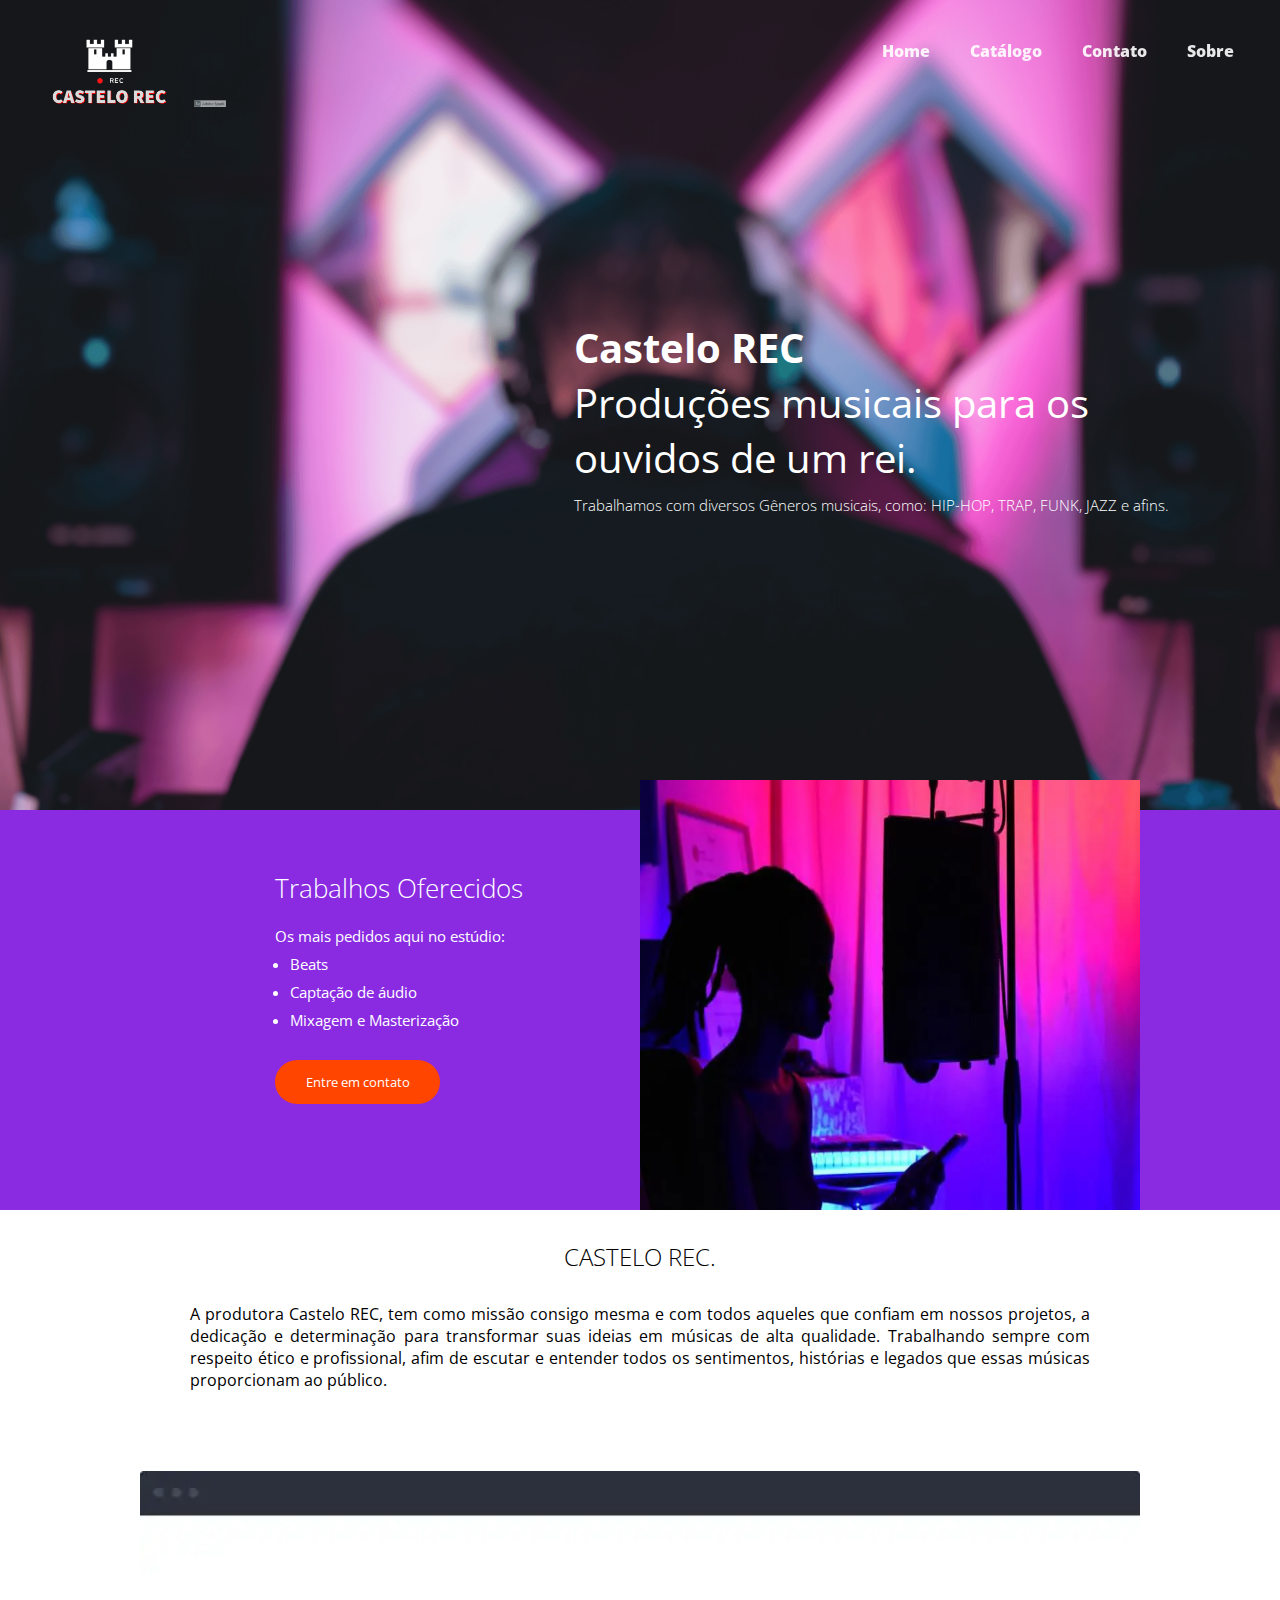
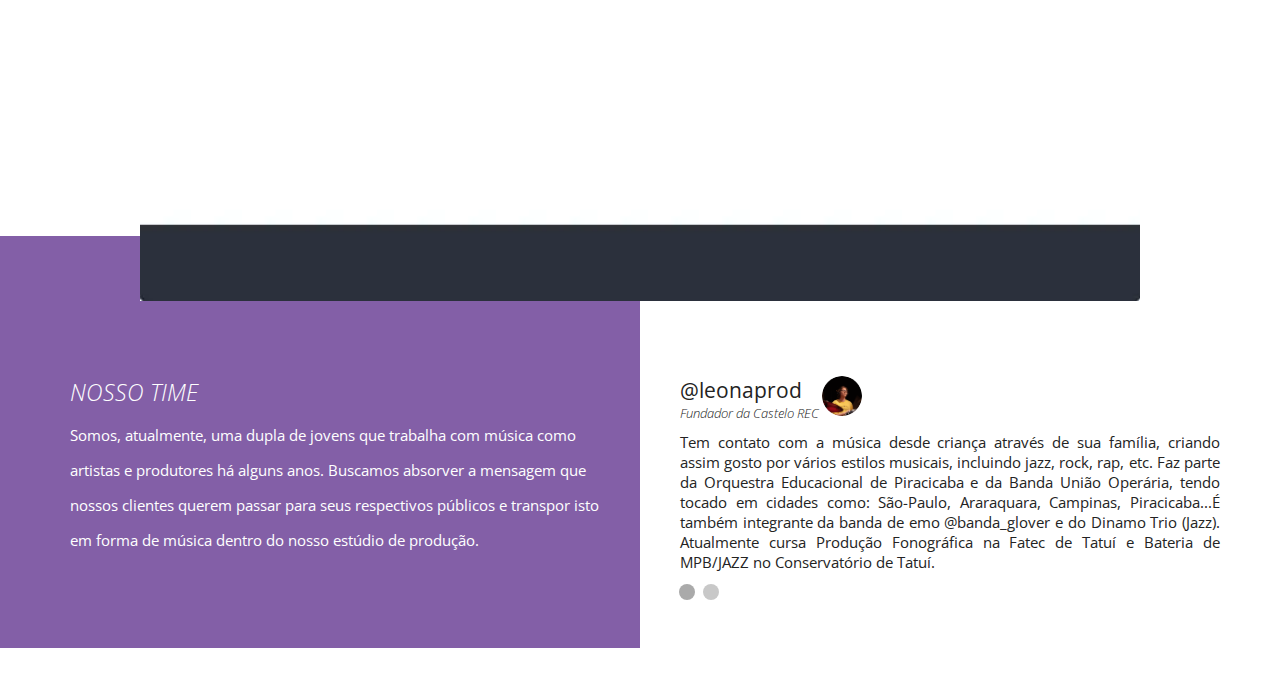
<file: index.html>
<!DOCTYPE html>
<html>
<head>
	<meta http-equiv="X-UA-Compatible" content="IE=edge">
	<meta charset="utf-8">
	<title>CASTELO REC - PRODUÇÕES MUSICAIS</title>
	<link rel="icon" type="image/x-icon" href="imagens/rec-icon.webp">
	<link href="https://fonts.googleapis.com/css?family=Open+Sans:300,400" rel="stylesheet">
	<link rel="stylesheet" type="text/css" href="css/style.css">
	<meta name="description" content="Venha produzir conosco da Castelo_REC..." type="text.css">
	<meta name="keywords" content="palavras, separadas, por, virgula">
	<meta name="viewport" content="width=device-width,initial-scale=1.0,maximum-scale=1.0"/>
</head>
<body>

<header>
	<div class="container">
	<div class="logo"></div><!--logo-->

	<!--menu pc -->
	<nav class="menu-pc">
		<ul>
			<li><a href="index"> Home </a></li>
			<li> <a href="catalogo">Catálogo</a> </li>
			<li><a href="contato"> Contato </a></li>
			<li> <a href="#sobre">Sobre</a> </li>
		</ul>
	</nav>

	<!--menu mobile -->
	<nav class="menu-mobile">
		<ul>
			<li><a href="index"> Home </a></li>
			<li> <a href="catalogo">Catálogo</a> </li>
			<li><a href="contato"> Contato </a></li>
			<li> <a href="#sobre">Sobre</a> </li>
		</ul> 
	</nav>

	<div class="clear"></div><!--clear-->

	<div class="chamada1">
		<h2>Castelo REC</br></h2>
		<h2 style="font-weight: bolder;">Produções musicais para os ouvidos de um rei.</h2>
		<p>Trabalhamos com diversos Gêneros musicais, como: HIP-HOP, TRAP, FUNK, JAZZ e afins.</p>
	</div> <!--chamada1-->

	</div><!--container-->
</header>


<section class="sessao1">
	<div class="container">
		<div class="txt-sessao1">
			<h2 style="font-size:26px; font-weight: 300;">Trabalhos Oferecidos</h2>
			<p style="margin-top: 20px; font-size:15px;">Os mais pedidos aqui no estúdio:</p>
			<ul style="font-size:15px; padding-left: 15px;">
				<li>Beats</li>
				<li>Captação de áudio</li>
				<li>Mixagem e Masterização</li>
			</ul>
			<div class="clear"></div>
			<div class="botao1"><a href="contato" style="text-decoration: none; color: white;">Entre em contato</a></div><!--botao-->
		</div><!--txt-sessao1-->
		<div class="img-sessao1"></div><!--img sessao1-->
		<div class="clear"></div>
	</div><!--container-->
</section><!--sessao1-->

<section id="sobre" class="sessao2">
	<div class="container">
		<h2>CASTELO REC.</h2>
		<p>A produtora Castelo REC, tem como missão consigo mesma e com todos aqueles que confiam em nossos projetos, a dedicação e determinação para transformar suas ideias em músicas de alta qualidade. Trabalhando sempre com respeito ético e profissional, afim de escutar e entender todos os sentimentos, histórias e legados que essas músicas proporcionam ao público.</p>
		<img src="imagens/mockup.webp" style="width:100%; height: auto;">
	</div><!--container-->
</section><!--sessao2-->

<section class="sessao3">
	<div class="pt1">
		<div class="wraper-pt1">
			<h2>NOSSO TIME</h2>
			<p>Somos, atualmente, uma dupla de jovens que trabalha com música como artistas e produtores há alguns anos. Buscamos absorver a mensagem que nossos clientes querem passar para seus respectivos públicos e transpor isto em forma de música dentro do nosso estúdio de produção.</p>
		</div>
	</div><!--pt1-->

	<div class="pt2">
		<div class="scrollEquipe">
		<div class="scroll-wraper">
		<div class="autores">
			<div class="titulo-autor">
				<div class="wraper-titulo-autor">
					<h2>@leonaprod</h2>
					<p>Fundador da Castelo REC</p>
				</div><!--wrapper-titulo-autor-->
				<div class="img-autor2"></div>
			</div><!--titulo-autor-->
			<div class="txt-autor">
				<p>Tem contato com a música desde criança através de sua família, criando assim gosto por vários estilos musicais, incluindo jazz, rock, rap, etc. Faz parte da Orquestra Educacional de Piracicaba e da Banda União Operária, tendo tocado em cidades como: São-Paulo, Araraquara, Campinas, Piracicaba...É também integrante da banda de emo @banda_glover e do Dinamo Trio (Jazz). Atualmente cursa Produção Fonográfica na Fatec de Tatuí e Bateria de MPB/JAZZ no Conservatório de Tatuí.</p>
			</div><!--txt-autor-->
		</div><!--autor-->

		<div class="autores">
			<div class="titulo-autor">
				<div class="wraper-titulo-autor">
					<h2>@tanno_019</h2>
					<p>Fundador da Castelo REC</p>
				</div><!--wrapper-titulo-autor-->
				<div class="img-autor1"></div>
			</div><!--titulo-autor-->
			<div class="txt-autor">
				<p>Tendo a sua introdução no universo da música através das batalhas de rima, começou como Mc em rodas culturais de Piracicaba e Região. Escritor de poesias e de Slam, aprendeu de forma autodidata a utilizar as ferramentas do Fruity loops para a criação de seus próprios beats, se tornando e se denominado desde então Mc e Produtor Musical.</p>
			</div><!--txt-autor-->
		</div><!--autor-->
		</div><!--scroll-wraper-->
		</div><!--scrollEquipe-->
		<div class="slider-bullets">
		</div><!--slider-bullets-->
	</div><!--pt2-->
	<div class="clear"></div>
</section> <!--sessao3-->
<script src="js/jquery.js"> </script>
<script src="js/sliderEquipe.js"> </script>
<script src="js/menu_responsivo.js"> </script>
</body>
</html>
</file>
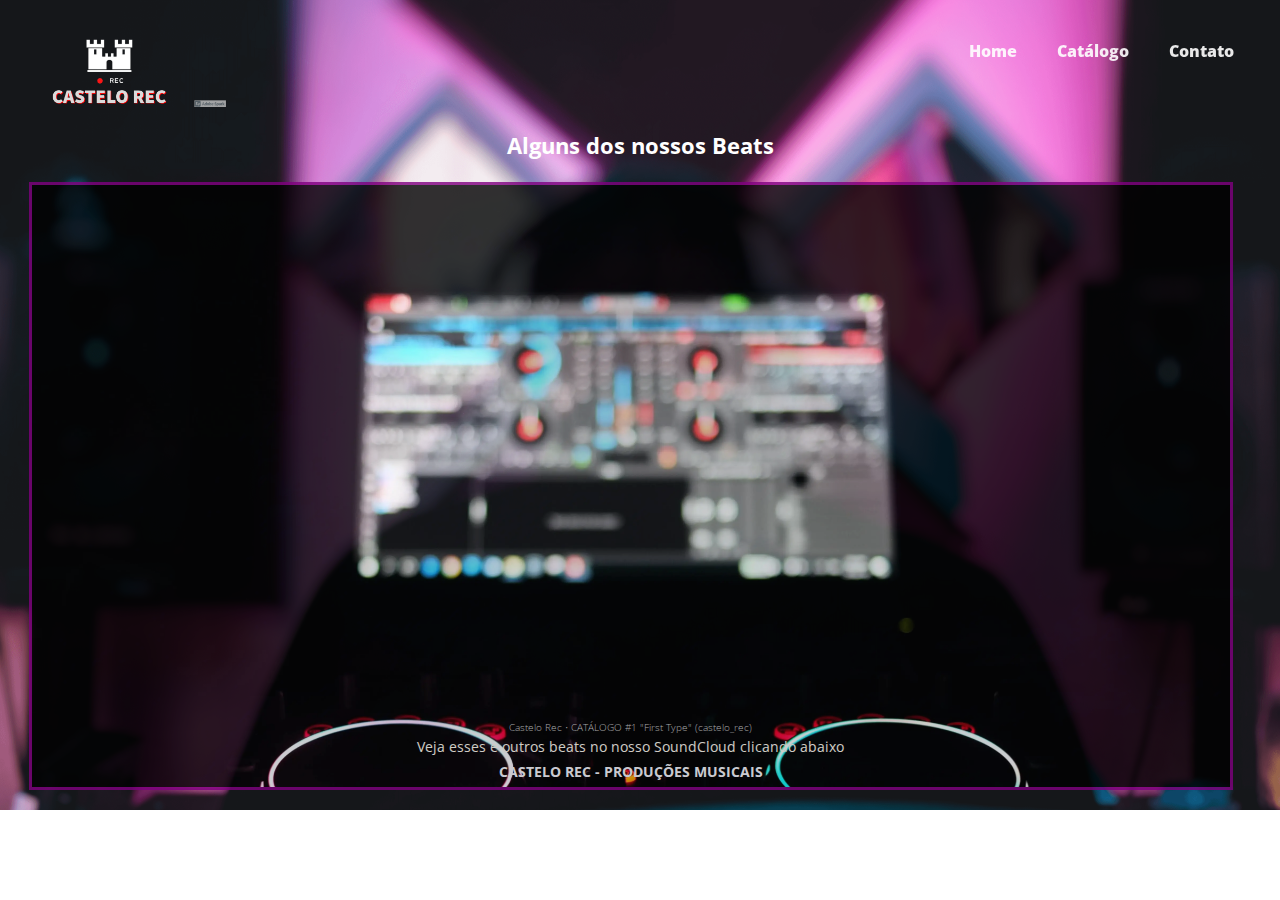
<file: catalogo.html>
<!DOCTYPE html>
<html>
<head>
	<meta http-equiv="X-UA-Compatible" content="IE=edge">
	<meta charset="utf-8">
	<title>CASTELO REC - CATÁLOGO</title>
	<link rel="icon" type="image/x-icon" href="imagens/rec-icon.webp">
	<link href="https://fonts.googleapis.com/css?family=Open+Sans:300,400" rel="stylesheet">
	<link rel="stylesheet" type="text/css" href="css/style.css">
	<meta name="description" content="stylesheet" type="text.css">
	<meta name="keywords" content="palavras, separadas, por, virgula">
	<meta name="viewport" content="width=device-width,initial-scale=1.0,maximum-scale=1.0"/>
</head>

<body>

<header>
	<div class="container">
	<div class="logo"></div><!--logo-->

	<!--menu pc -->
	<nav class="menu-pc">
		<ul> 
			<li><a href="index">Home</a></li>
			<li><a href="catalogo">Catálogo</a></li>
			<li><a href="contato">Contato</a></li>
		</ul>
	</nav>

	<!--menu mobile -->
	<nav class="menu-mobile">
		<ul> 
			<li><a href="index">Home</a></li>
			<li><a href="catalogo">Catálogo</a></li>
			<li><a href="contato">Contato</a></li>
		</ul>
	</nav>

	<div class="clear"></div><!--clear-->

	<div class="beats-chamada1" style="text-align: center; color: white;">
		<h2 style="font-size: 22px; padding: 10px 0; top: -30px;">Alguns dos nossos Beats </h2>
	</div> <!--chamada1-->
	</div><!--container-->
	<div class="box">
		<div class="musica">
			<ul style="text-decoration:none;">
				<iframe width="70%" height="505" scrolling="no" frameborder="no" allow="autoplay" src="https://w.soundcloud.com/player/?url=https%3A//api.soundcloud.com/playlists/1259506750&color=%23cc00ff&auto_play=false&hide_related=false&show_comments=true&show_user=true&show_reposts=false&show_teaser=true&visual=true"></iframe><div style="font-size: 10px; color: #cccccc;line-break: anywhere;word-break: normal;overflow: hidden;white-space: nowrap;text-overflow: ellipsis; font-family: Interstate,Lucida Grande,Lucida Sans Unicode,Lucida Sans,Garuda,Verdana,Tahoma,sans-serif;font-weight: 100;"><a href="https://soundcloud.com/castelo-rec" title="Castelo Rec" target="_blank" style="color: #cccccc; text-decoration: none;">Castelo Rec</a> · <a href="https://soundcloud.com/castelo-rec/sets/catalogo-1-castelo_rec" title="CATÁLOGO #1 &quot;First Type&quot; (castelo_rec)" target="_blank" style="color: #cccccc; text-decoration: none;">CATÁLOGO #1 &quot;First Type&quot; (castelo_rec)</a></div>
			</ul>
		</div>

		<div class="txt-play">
				<p>Veja esses e outros beats no nosso SoundCloud clicando abaixo<br><a href="https://soundcloud.com/castelo-rec">CASTELO REC - PRODUÇÕES MUSICAIS</a></p>
		</div>	
	</div>
</header>
<script src="js/jquery.js"></script>
<script src="js/menu_responsivo.js"></script>
</body>
</file>
<file: css/style.css>
*{
	margin: 0;
	padding: 0;
	box-sizing: border-box;
	font-family: "Open Sans";
}

html,body{
	height: 100%;
}

.container{
	max-width: 1280px;
	margin: 0 auto;
}

.clear{
	clear: both;
}

header{
	width: 100%;
	height: 90vh;
	min-height: 800px;
	padding: 40px 2%;
	background-size: cover;
	background-image: url('../imagens/bg2.webp');
	background-position: center;
	font-weight:300;
}

header nav{
	float: right;
}

/** menu desktop**/
header nav.menu-pc ul{
	list-style-type: none;
}



nav.menu-pc ul{
	opacity: 90%;
	transition: 1s;
} 

header nav.menu-pc li{
	float: left;
	padding: 0 20px;
}

header nav.menu-pc li a{
	text-decoration: none;
	color: white;
}

.menu-pc a{
	position: relative;
	display: inline-block;
	font-weight: 800;
	color: black;
	overflow: hidden;

}

.menu-pc a {
  background: linear-gradient(to right, black, black 50%, white 50%);
  background-clip: text;
  -webkit-background-clip: text;
  -webkit-text-fill-color: transparent;
  background-size: 200% 100%;
  background-position: 100%;
  transition: background-position 275ms ease;
}

.menu-pc a:hover {
  background-position: 0 100%;
}



/**menu mobile**/

nav.menu-mobile{
	cursor: pointer;
	display: none;
	width: 32px;
	height: 32px;
	background-image: url('../imagens/menu.webp');
	background-size: 100% 100%;
}
/*
nav.menu-mobile:hover ul{
	opacity: 100%;
}
*/
nav.menu-mobile ul{
	display: none;
	/*transition: 1s;*/
	background-color: white;
	position: absolute;
	width: 100%;
	left: 0;
	top: 80px;
	list-style-type: none;
	text-align: center;
}

nav.menu-mobile ul li{
	padding: 8px 0;
	transition: 0.4s;
	border-bottom: 1px solid black;
}

nav.menu-mobile ul li:hover{
	background-color: rgb(230,230,230);
}

nav.menu-mobile ul li a{
	color: black;
	text-decoration: none;
	display: block;
	cursor: pointer;
}

header .logo{
	position: relative;
	top: -10px;
	float: left;
	width: 200px;
	height: 80px;
	background-image:  url('../imagens/logo.webp');
	background-size: contain;
	background-position: center;
	background-repeat: no-repeat;
	background-color: transparent;
}

/**chamada 01**/
.chamada1{
	max-width: 600px;
	float: right;
	margin: 200px 80px;
}

.chamada1 h2{
	font-weight: bold;
	font-size: 40px;
	color: white;
}

.chamada1 p{
	font-size: 15px;
	color: white;
	margin-top: 10px;
}

section.sessao1{
	width: 100%;
	background-color: blueviolet;
	padding: 0 2%;
	height: 400px;
}

section.sessao1 .container{
	max-width: 1000px;
	height: calc(100% + 30px);
}

.txt-sessao1{
	float: left;
	width: 50%;
	position: relative;
	left: 55px;
	margin-top: 60px;
	padding-left: 80px;
	color: white;
}


.txt-sessao1 ul li{
	width: 100%;
	margin-top: 8px;
}

.botao1{
	background-color: orangered;
	width: 165px;
	height: 44px;
	font-size: 13px;
	color: white;
	cursor: pointer;
	margin-top: 30px;
	text-align: center;
	line-height: 44px;
	border-radius: 30px;
}

.img-sessao1{
	float: left;
	width: 50%;
	position: relative;
	top: -30px;
	height: 100%;
	background-image: url('../imagens/photo.webp');
	background-repeat: no-repeat;
	background-size: 100% 100%;
}


.sessao2{
	padding-left: 2%;
	padding-right: 2%;
	background: white;
	text-align: center;
}

.sessao2 .container{
	max-width: 1000px;
}

.sessao2 h2{
	color: black;
	font-weight: 300;
}

.sessao2 p{
	margin-top:30px;
	max-width: 900px;
	display:inline-block;
	text-align: justify;
}

.sessao2 img{
	position: relative;
	top: 70px;
	width: 100%;
	margin-top:10px;
}

.sessao3{
	width: 100%; 
}

.pt1{
	color: white;
	float: left;
	width: 50%;
	padding:140px 0 90px 0;
	background: #835FA7;
}

.wraper-pt1{
	max-width: 600px;
	float: right;
	padding:0 30px;
}

.pt1 h2{
	font-weight: 300;
	font-style: italic;
	font-size: 23px;
}

.pt1 p{
	font-size: 15px;
	line-height: 35px;
	margin-top:10px;
}

.pt2{
	float: left;
	width: 50%;
	padding:140px 0 90px 0;
	background: white;
}

.scrollEquipe{
	max-width: 600px;
	padding-left: 20px;
	overflow: hidden;
}

.scroll-wraper{
	width: 100%;
}

.autores{
	float: left;
	max-width: 100%;
	padding: 0 20px;
}

.titulo-autor{
	float: left;
	width: 100%;
}

.wraper-titulo-autor{
	float: left;
}

.titulo-autor h2{
	color: #232323;
	font-weight: 400;
	font-size: 21px;
	padding-right: 20px;
}

.titulo-autor p{
	font-size: 13px;
	color: #232323;
	font-style: italic;
	font-weight: 300;
}


.titulo-autor .img-autor2{
	float: left;
	width: 40px;
	height: 40px;
	background-image: url('../imagens/autor2.webp');
	background-size: 100% 100%;
	border-radius: 20px;
	background-color: transparent;
}

.titulo-autor .img-autor1{
	float: left;
	width: 40px;
	height: 40px;
	background-image: url('../imagens/autor1.webp');
	background-size: 100% 100%;
	border-radius: 20px;
	background-color: transparent;
}


.txt-autor{
	float: left;
	width: 100%;
	margin-top:10px;
	text-align: justify;
}

.txt-autor p{
	color: #232323;
	font-size: 15px;
}

.slider-bullets{
	width: 100%;
	float: left;
	padding-left: 39px;
	margin-top:12px;
}

.slider-bullets span{
	width: 16px;
	height: 16px;
	float: left;
	margin-right: 8px;
	cursor: pointer;
	border-radius: 8px;
	background-color: rgb(200,200,200);
}

/* sessão 4! */

section.sessao4{
	background-color: transparent;
	padding:100px 0;
}

.form{
	float: left;
	width: 50%;
	color: white;
	padding-left: 10px;
}

.form h2{
	font-size: 23px;
	font-weight: bolder;
}

.form p{
	font-size: 15px;
	font-weight: 300;
	max-width: 400px;
	padding-right: 10px;
}

.form form{
	margin-top:15px;
}

.form form input[type=text]{
	width: 90%;
	max-width: 480px;
	margin-top:8px;
	height: 58px;
	padding-left: 8px;
	line-height: 58px;
	border:1px solid rgb(200,200,200);
}

.form form textarea{
	width: 90%;
	margin-top:8px;
	max-width: 480px;
	padding:15px;
	border:1px solid rgb(200,200,200);
	height: 160px;
}

.form form input[type=submit]{
	border: 0;
	background-color: #FF703D;
	width: 165px;
	height: 44px;
	font-size: 13px;
	color: white;
	cursor: pointer;
	margin-top:15px;
	border-radius: 30px;
}

.map-wraper{
	float: left;
	width: 50%;
	padding:0 10px;
	color: white;
}

.map-wraper h2{
	font-size: 23px;
	font-weight: 300;
}

.map-wraper3{
	margin-top:10px;
	width: 100%;
	max-width: 480px;
	position: relative;
}

.map-wraper2{
	position: absolute;
	left: 0;
	top:0;
	width: 100%;
	padding-top:100%;
}

.map{
	left: 0;
	top: 0;
	position: absolute;
	width: 100%;
	height: 100%;
	background: white;
	border:5px solid rgb(200,200,200);
}

/***/


footer{
	padding:40px 2%;
	background: #192123;
	color: white;
}

footer p:nth-of-type(1){
	float: left;
	font-size: 14px;
}

footer p:nth-of-type(2){
	float: right;
	font-size: 14px;
}

@media screen and (max-width: 830px){

	.chamada1{
		max-width: none;
		width: 100%;
		text-align: center;
		float: none;
		margin:170px 0;
	}

	.chamada1 h2{
		font-weight: 300;
		font-size: 30px;
		padding:0 0px;
		color: white;
		font-weight: bold;
	}

	.chamada1 p{
		font-size: 15px;
		color: white;
		margin-top:10px;
	}
}

@media screen and (max-width: 768px){

header{
	width: 100%;
	height: auto;
	min-height: 90vh;
	padding:40px 2%;
}

nav.menu-pc{
	display:none;
}

nav.menu-mobile{
	display: block;
}


section.sessao1{
	padding:40px 2%;
	height: auto;
	text-align: center;
}

.sessao1 .container{
	height: auto;
}


.txt-sessao1{
	width: 100%;
	margin-top:0;
	padding-left: 0;
	position: static; 
	float: none;
	display: inline-block;
}

.txt-sessao1 ul{
	display: inline-block;
	margin-top:20px;
}

.txt-sessao1 ul li{
	float: none;
	text-align: left;
}

.botao1{
	display: inline-block;
}

.sessao1{
	display: none;
}

.sessao2{
	padding-top: 40px;
}

section.sessao4 .container{
	text-align: center;
}

.form{
	float: none;
	width: 100%;
}

.form p{
	display: inline-block;
	float: none;
}

.map-wraper{
	float: none;
	width: 100%;
	padding:0 8%;
	margin-top:40px;
}


.map-wraper3{
	margin-top:10px;
	width: 100%;
	padding-top: 100%;
	display: inline-block;
	max-width: none;
	position: relative;
}

.map-wraper2{
	position: absolute;
	left: 0;
	top:0;
	width: 100%;
	height: 100%;
	padding-top:0;
}

}

@media screen and (max-width: 580px){
	.pt1{
		width: 100%;
		padding:40px 0;
	}

	.pt2{
		width: 100%;
		padding:40px 0;
	}

	.sessao2 img{
		top: 16px;
		margin-top:20px;
	}

	footer{
		text-align: center;
	}

	footer p:nth-of-type(1){
	    float: none;
	}

	footer p:nth-of-type(2){
		float: none;
		margin-top:8px;
	}
}




/***PAGE BEATS***/


.box{
	margin: 12px 50px 20px 3px;
	border: 3px solid purple;
	padding: 25px 25px;
	width: 98%;
	height: 83.3%;
	background-image: url('../imagens/box-bg.webp');
	background-size: 100%;
	opacity: 80%;
	position: relative;
	display: inline-block;
}


div.txt-play{
	font-weight: bolder;
	font: sans-serif;
	font-size: 14px;
	color: floralwhite;
	text-align: center;
	line-height: 25px;
}

div.txt-play a{
	text-decoration: none;
	color: ghostwhite;
	font-weight: bolder;
	font-size: 14px;
}


@media screen and (max-width: 568px){

	.box{
		margin-top: 20px;
		display:block;	
		height: 110vh;
	}

}

	div.musica ul{
	text-align: center;
	opacity: 100%;
	text-decoration: none;
}
</file>
